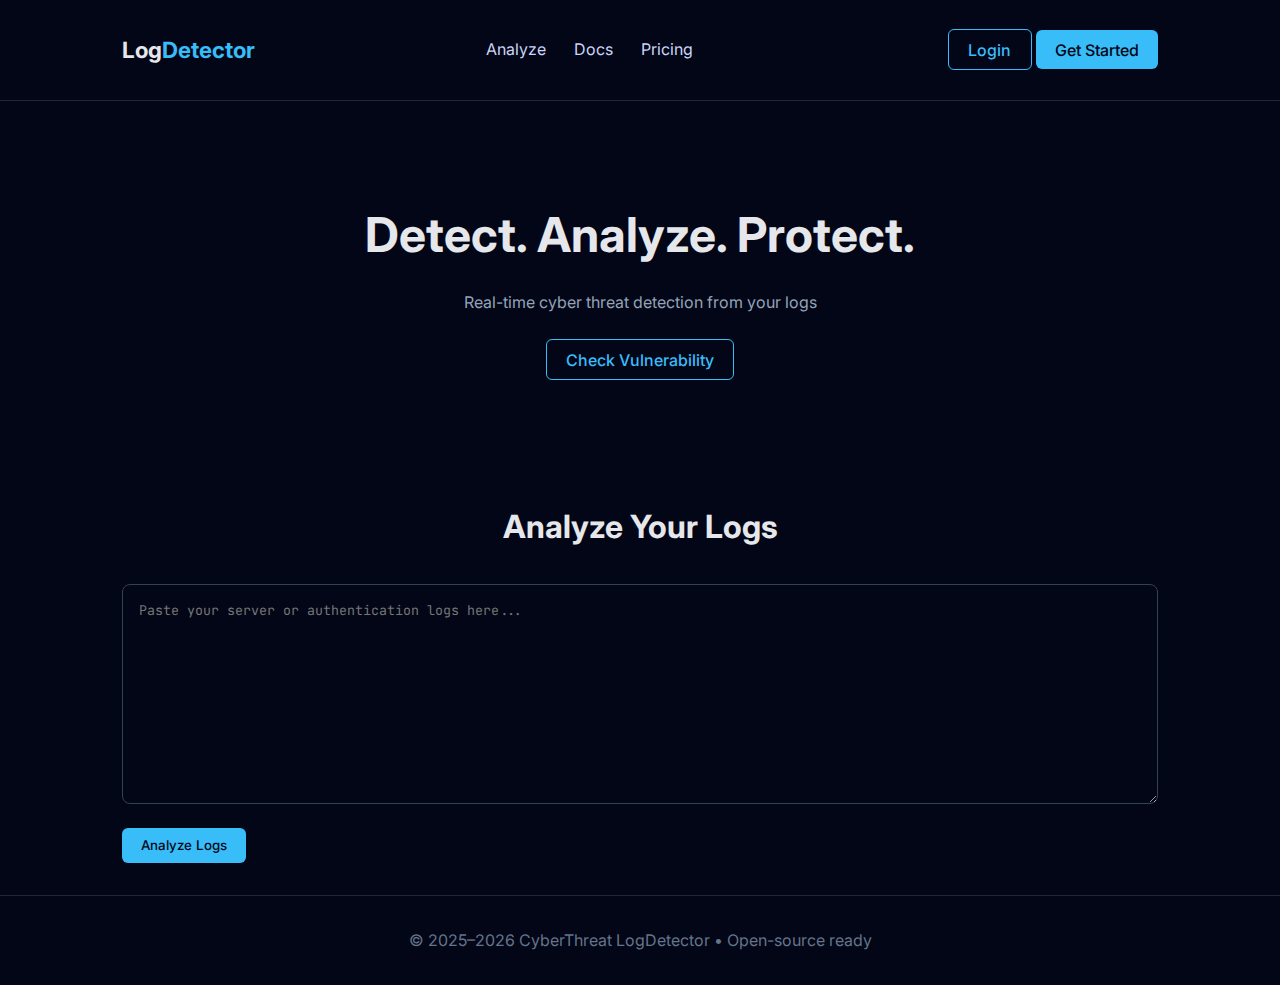
<file: index.html>
<!DOCTYPE html>
<html lang="en">
<head>
  <meta charset="UTF-8" />
  <meta name="viewport" content="width=device-width, initial-scale=1.0"/>
  <title>CyberThreat LogDetector • Real-time Threat Detection</title>

  <!-- Fonts -->
  <link rel="preconnect" href="https://fonts.googleapis.com">
  <link rel="preconnect" href="https://fonts.gstatic.com" crossorigin>
  <link href="https://fonts.googleapis.com/css2?family=Inter:wght@300;400;500;600;700&family=JetBrains+Mono:wght@400;500;700&display=swap" rel="stylesheet">
  <link rel="stylesheet" href="style.css" />
</head>
<body>

<header>
  <div class="container">
    <nav>
      <div class="logo">Log<span>Detector</span></div>
      <div class="nav-links">
        <a href="#analyze">Analyze</a>
        <a href="#">Docs</a>
        <a href="#">Pricing</a>
      </div>
      <div>
        <a href="#" class="btn btn-outline">Login</a>
        <a href="#analyze" class="btn btn-primary">Get Started</a>
      </div>
    </nav>
  </div>
</header>

<section class="hero">
  <div class="container">
    <h1>Detect. Analyze. Protect.</h1>
    <p>Real-time cyber threat detection from your logs</p>
    <a href="#analyze" class="btn btn-outline">Check Vulnerability</a>
  </div>
</section>

<section class="log-analyzer" id="analyze">
  <div class="container">
    <h2 class="section-title">Analyze Your Logs</h2>

    <textarea id="logInput" placeholder="Paste your server or authentication logs here..."></textarea>

    <button class="btn btn-primary" onclick="analyzeLogs()">Analyze Logs</button>

    <div id="resultBox" class="result-box"></div>
  </div>
</section>

<footer>
  <p>© 2025–2026 CyberThreat LogDetector • Open-source ready</p>
</footer>

<script>
function analyzeLogs() {
  const logs = document.getElementById("logInput").value.toLowerCase();
  const resultBox = document.getElementById("resultBox");

  if (!logs.trim()) {
    resultBox.style.display = "block";
    resultBox.className = "result-box threat";
    resultBox.innerHTML = " No logs provided.";
    return;
  }

  let threats = [];

  if (logs.includes("failed password")) {
    threats.push("Brute-force login attempts detected");
  }

  if (logs.includes("invalid user")) {
    threats.push("Credential stuffing behavior detected");
  }

  if (logs.includes("sql") || logs.includes("select * from")) {
    threats.push("Possible SQL injection attempt");
  }

  if (logs.includes("unauthorized") || logs.includes("403")) {
    threats.push("Unauthorized access attempts");
  }

  resultBox.style.display = "block";

  if (threats.length > 0) {
    resultBox.className = "result-box threat";
    resultBox.innerHTML = `
      <strong> Threats Detected:</strong>
      <ul>
        ${threats.map(t => `<li>${t}</li>`).join("")}
      </ul>
    `;
  } else {
    resultBox.className = "result-box safe";
    resultBox.innerHTML = " No threats detected. Logs look clean.";
  }
}
</script>

</body>
</html>
</file>
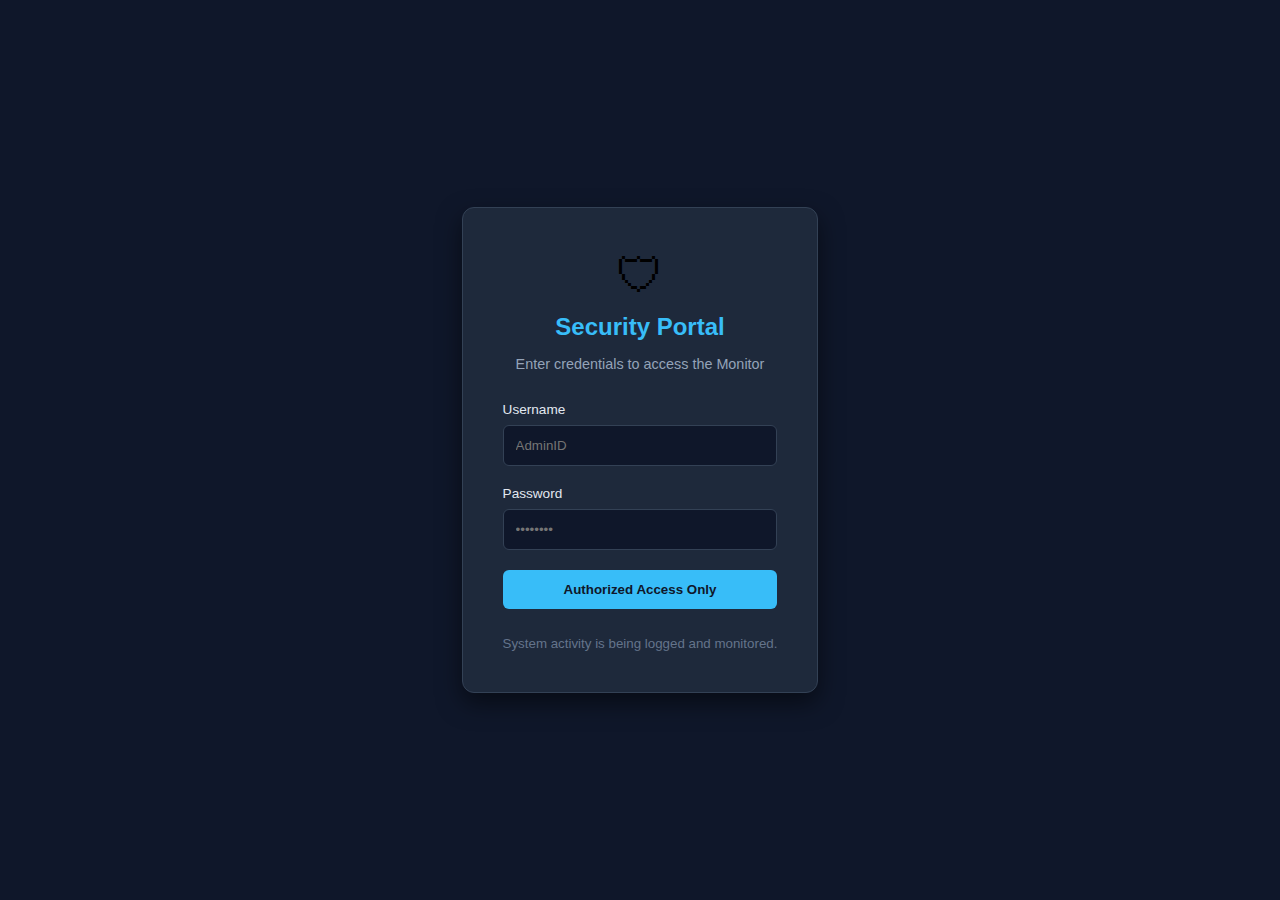
<file: login.html>
<!DOCTYPE html>
<html lang="en">
<head>
    <meta charset="UTF-8">
    <meta name="viewport" content="width=device-width, initial-scale=1.0">
    <title>Login - Threat Detection Subsystem</title>
    <link rel="stylesheet" href="login.css">
</head>
<body>

    <div class="login-container">
        <div class="login-box">
            <div class="logo">
                <div class="icon">🛡</div>
                <h2>Security Portal</h2>
                <p>Enter credentials to access the Monitor</p>
            </div>

            <form>
                <div class="input-group">
                    <label for="username">Username</label>
                    <input type="text" id="username" name="username" placeholder="AdminID" required>
                </div>

                <div class="input-group">
                    <label for="password">Password</label>
                    <input type="password" id="password" name="password" placeholder="••••••••" required>
                </div>

                <button type="submit" class="login-btn">Authorized Access Only</button>
            </form>
            
            <div class="footer-note">
                <small>System activity is being logged and monitored.</small>
            </div>
        </div>
    </div>

</body>
</html>
</file>
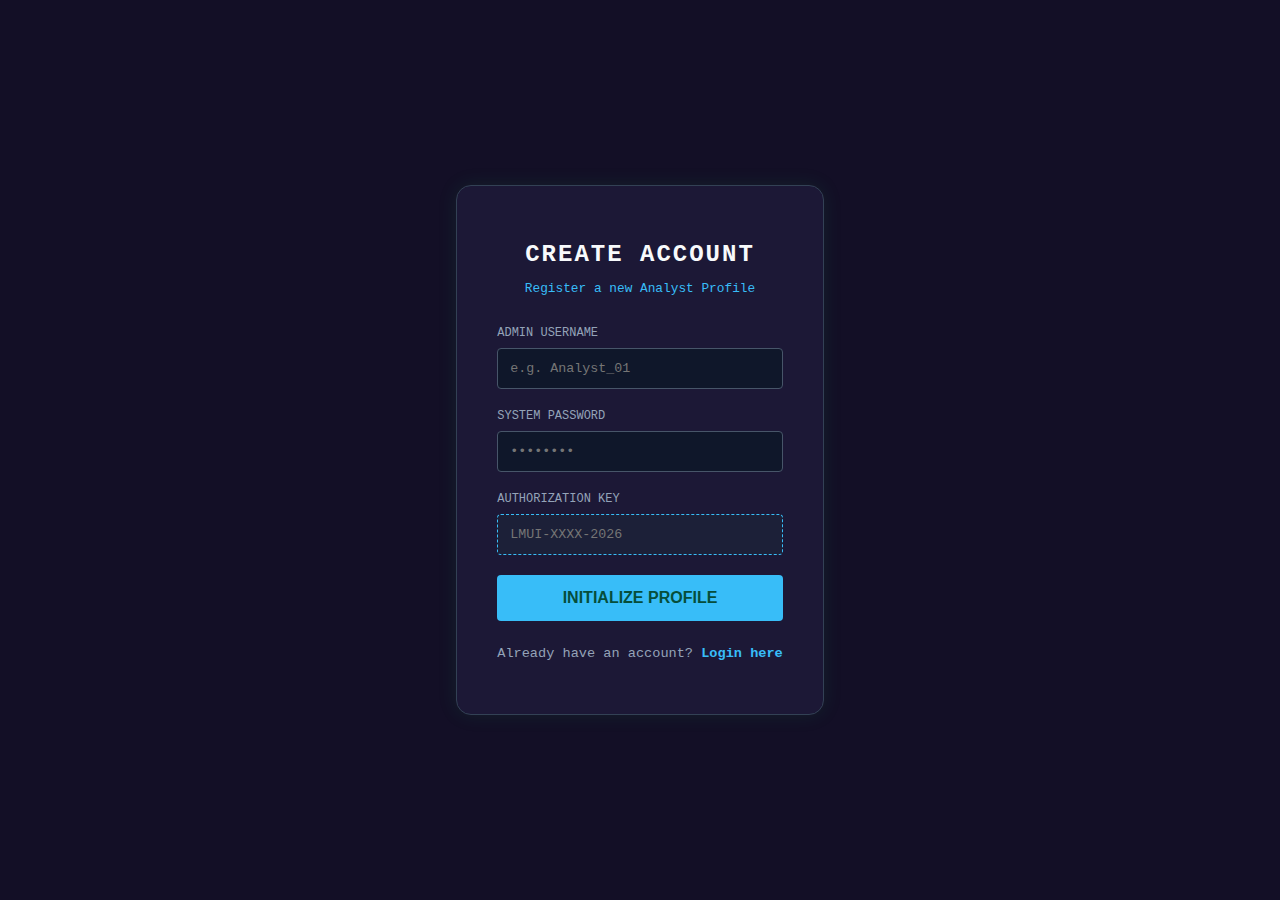
<file: signup.html>
<!DOCTYPE html>
<html lang="en">
<head>
    <meta charset="UTF-8">
    <meta name="viewport" content="width=device-width, initial-scale=1.0">
    <title>Register - Security Subsystem</title>
    <link rel="stylesheet" href="signupstyle.css"> </head>
<body>

    <div class="login-container">
        <div class="login-box">
            <div class="logo">
                <div class="icon"></div>
                <h2>Create Account</h2>
                <p>Register a new Analyst Profile</p>
            </div>

            <form id="signupForm">
                <div class="input-group">
                    <label for="new-username">Admin Username</label>
                    <input type="text" id="new-username" placeholder="e.g. Analyst_01" required>
                </div>

                <div class="input-group">
                    <label for="new-password">System Password</label>
                    <input type="password" id="new-password" placeholder="••••••••" required>
                </div>

                <div class="input-group">
                    <label for="auth-code">Authorization Key</label>
                    <input type="text" id="auth-code" placeholder="LMUI-XXXX-2026" required>
                </div>

                <button type="submit" class="login-btn">Initialize Profile</button>
            </form>
            
            <div class="footer-note">
                <p>Already have an account? <a href="login.html" style="color: #38bdf8; text-decoration: none;">Login here</a></p>
            </div>
        </div>
    </div>

    <script>
        document.getElementById('signupForm').addEventListener('submit', function(e) {
            e.preventDefault();
            alert("Profile request sent to System Admin for approval.");
            window.location.href = "login.html";
        });
    </script>

</body>
</html>
</file>
<file: style.css>
* {
      margin: 0;
      padding: 0;
      box-sizing: border-box;
      font-family: "Inter", sans-serif;
    }

    body {
      background: #020617;
      color: #e5e7eb;
      line-height: 1.6;
    }

    .container {
      max-width: 1100px;
      margin: auto;
      padding: 2rem;
    }

    header {
      background: #020617;
      border-bottom: 1px solid #1f2933;
    }

    nav {
      display: flex;
      justify-content: space-between;
      align-items: center;
    }

    .logo {
      font-size: 1.4rem;
      font-weight: 700;
    }

    .logo span {
      color: #38bdf8;
    }

    .nav-links a {
      margin-right: 1.5rem;
      color: #cbd5f5;
      text-decoration: none;
    }

    .btn {
      padding: 0.6rem 1.2rem;
      border-radius: 6px;
      text-decoration: none;
      font-weight: 500;
      cursor: pointer;
    }

    .btn-outline {
      border: 1px solid #38bdf8;
      color: #38bdf8;
      background: transparent;
    }

    .btn-primary {
      background: #38bdf8;
      color: #020617;
      border: none;
    }

    .hero {
      text-align: center;
      padding: 4rem 0;
    }

    .hero h1 {
      font-size: 3rem;
      margin-bottom: 1rem;
    }

    .hero p {
      color: #94a3b8;
      margin-bottom: 2rem;
    }

    .section-title {
      text-align: center;
      font-size: 2rem;
      margin-bottom: 2rem;
    }

    .log-analyzer textarea {
      width: 100%;
      height: 220px;
      padding: 1rem;
      background: #020617;
      border: 1px solid #334155;
      border-radius: 8px;
      color: #e5e7eb;
      font-family: "JetBrains Mono", monospace;
      margin-bottom: 1rem;
    }

    .result-box {
      display: none;
      margin-top: 1rem;
      padding: 1rem;
      border-radius: 8px;
      background: #020617;
      font-family: "JetBrains Mono", monospace;
    }

    .result-box.threat {
      border-left: 5px solid #ef4444;
    }

    .result-box.safe {
      border-left: 5px solid #22c55e;
    }

    footer {
      text-align: center;
      padding: 2rem;
      border-top: 1px solid #1f2933;
      color: #64748b;
    }
</file>
<file: login.css>
body, html {
    height: 100%;
    margin: 0;
    font-family: 'Segoe UI', sans-serif;
    background-color: #0f172a; 
    display: flex;
    align-items: center;
    justify-content: center;
}


.login-container {
    width: 100%;
    max-width: 400px;
    padding: 20px;
}

.login-box {
    background: #1e293b;
    padding: 40px;
    border-radius: 12px;
    box-shadow: 0 10px 25px rgba(0,0,0,0.5);
    border: 1px solid #334155;
    text-align: center;
}


.logo .icon {
    font-size: 3rem;
    margin-bottom: 10px;
}

.logo h2 {
    color: #38bdf8;
    margin: 0 0 10px 0;
}

.logo p {
    color: #94a3b8;
    font-size: 0.9rem;
    margin-bottom: 30px;
}

/* Form Styling */
.input-group {
    text-align: left;
    margin-bottom: 20px;
}

.input-group label {
    display: block;
    color: #e2e8f0;
    font-size: 0.85rem;
    margin-bottom: 8px;
}

.input-group input {
    width: 100%;
    padding: 12px;
    background: #0f172a;
    border: 1px solid #334155;
    border-radius: 6px;
    color: white;
    box-sizing: border-box; 
}

.input-group input:focus {
    outline: none;
    border-color: #38bdf8;
}


.login-btn {
    width: 100%;
    padding: 12px;
    background-color: #38bdf8;
    color: #0f172a;
    border: none;
    border-radius: 6px;
    font-weight: bold;
    cursor: pointer;
    transition: background 0.3s ease;
}

.login-btn:hover {
    background-color: #7dd3fc;
}

.footer-note {
    margin-top: 25px;
    color: #64748b;
}
</file>
<file: signupstyle.css>
:root {
    --bg-dark: #130f26;       
    --card-bg: #1c1836;      
    --neon-green: #38bdf8;  
    --text-main: #f8fafc;
    --text-dim: #94a3b8;
    --border-glow: #38bdf8;
}

body, html {
    height: 100%;
    margin: 0;
    font-family: 'Courier New', Courier, monospace;
    background-color: var(--bg-dark);
    display: flex;
    align-items: center;
    justify-content: center;
}

.login-container {
    width: 100%;
    max-width: 450px;
    padding: 20px;
}

.login-box {
    background: var(--card-bg);
    padding: 40px;
    border-radius: 15px;
    border: 1px solid #334155;
    box-shadow: 0 0 20px rgba(34, 197, 94, 0.1); 
    text-align: center;
}


.logo .icon {
    font-size: 3rem;
    background: var(--neon-green);
    -webkit-background-clip: text;
    -webkit-text-fill-color: transparent;
    filter: drop-shadow(0 0 5px var(--neon-green));
    margin-bottom: 15px;
}

.logo h2 {
    color: var(--text-main);
    letter-spacing: 2px;
    text-transform: uppercase;
    margin: 0;
}

.logo p {
    color: var(--neon-green);
    font-size: 0.8rem;
    margin-bottom: 30px;
}


.input-group {
    text-align: left;
    margin-bottom: 20px;
}

.input-group label {
    display: block;
    color: var(--text-dim);
    font-size: 0.75rem;
    margin-bottom: 8px;
    text-transform: uppercase;
}

.input-group input {
    width: 100%;
    padding: 12px;
    background: #0f172a;
    border: 1px solid #475569;
    border-radius: 4px;
    color: var(--neon-green);
    font-family: 'Courier New', monospace;
    box-sizing: border-box;
}

.input-group input:focus {
    outline: none;
    border-color: var(--neon-green);
    box-shadow: 0 0 10px rgba(34, 197, 94, 0.3);
}


#auth-code {
    border: 1px dashed var(--neon-green);
    background: rgba(34, 197, 94, 0.05);
}


.login-btn {
    width: 100%;
    padding: 14px;
    background-color: var(--neon-green);
    color: #064e3b;
    border: none;
    border-radius: 4px;
    font-weight: bold;
    font-size: 1rem;
    cursor: pointer;
    transition: all 0.3s ease;
    text-transform: uppercase;
}

.login-btn:hover {
    background-color: #4ade80;
    transform: translateY(-2px);
    box-shadow: 0 5px 15px rgba(34, 197, 94, 0.4);
}


.footer-note p {
    margin-top: 25px;
    color: var(--text-dim);
    font-size: 0.85rem;
}

.footer-note a {
    color: var(--neon-green);
    text-decoration: none;
    font-weight: bold;
}

.footer-note a:hover {
    text-decoration: underline;
}
</file>
